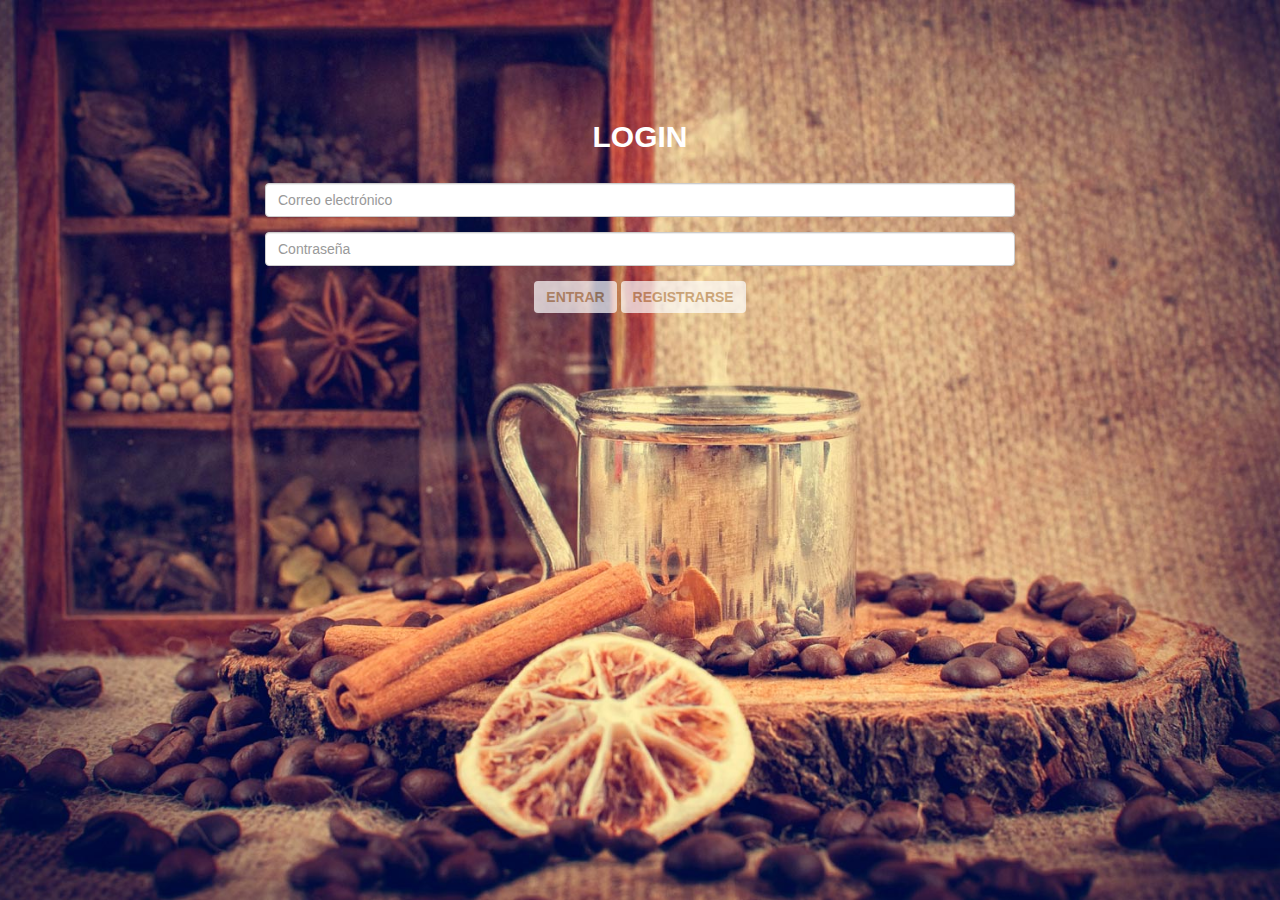
<file: Hi Here/login.html>
<!DOCTYPE html>
<html="es">
<head>
  <meta charset="UTF-8"/>
  <title>Hi Here</title>
  <meta name="viewport" content="width=device-width, user-scalable=no, initial-scale=1.0, maximum-scale=1.0, minimum-scale=1.0">
<!--CSS de Bootstrap-->
  <link rel="stylesheet" type="text/css" href="css/bootstrap.min.css">
<!--Hoja de estilo CSS-->
  <link rel="stylesheet" type="text/css" href="css/estilo.css">
<!--Librería de Jquery-->
  <script src="js/jquery.js"></script>
<!--Javascript-->
  <script type="text/javascript" src="js/script-login.js"></script>
<!--JavaScript de Bootstrap-->  
  <script type="text/javascript" src="js/bootstrap.min.js"></script>
</head>

<body>
    <section class="seccionlogin">
      <div class="container">
        <div class="row">
          <div class="col-lg-8 col-lg-offset-2 text-center">
            <div class="login-form">
              <h3>LOGIN</h3>
              <br>
              <div class="form-group">
                <input type="text" class="form-control" placeholder="Correo electrónico" id="correo">
              </div>
              <div class="form-group log-status">
                <input type="password" class="form-control" placeholder="Contraseña" id="contrasena">
              </div>
              <button type="button" class="btn btn-secundary" id="entrar" onclick="entrar()">Entrar</button>
              <a href="registro.html"><button type="button" class="btn btn-secundary" id="registro"> Registrarse</button></a>
            </div>
          </div>
        </div>
      </div>
    </section>
</body>
</html>
</file>
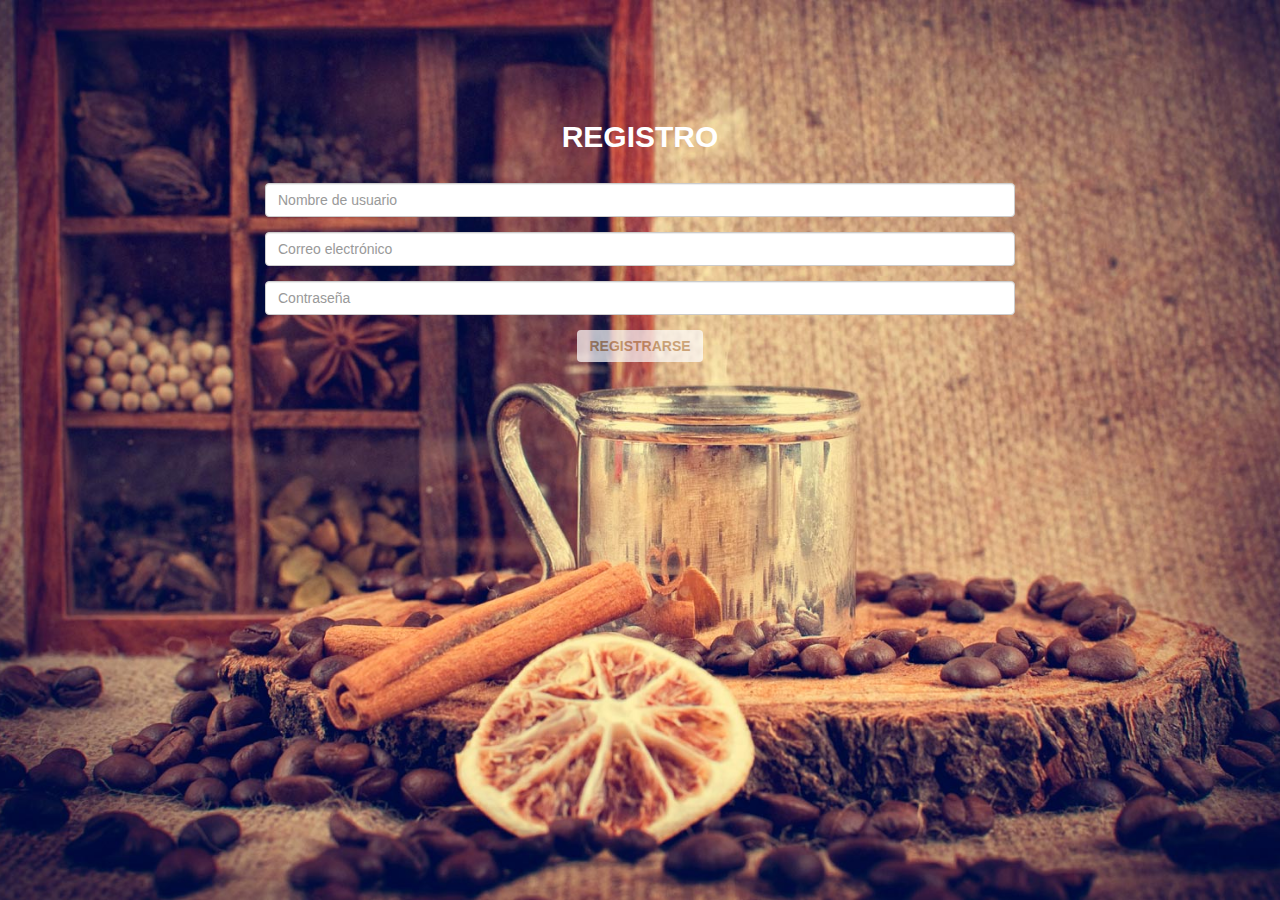
<file: Hi Here/registro.html>
<!DOCTYPE html>
<html="es">
<head>
	<meta charset="UTF-8"/>
	<title>Hi Here</title>
	<meta name="viewport" content="width=device-width, user-scalable=no, initial-scale=1.0, maximum-scale=1.0, minimum-scale=1.0">
<!--CSS de Bootstrap-->
	<link rel="stylesheet" type="text/css" href="css/bootstrap.min.css">
<!--Hoja de estilo CSS-->
	<link rel="stylesheet" type="text/css" href="css/estilo.css">
<!--Librería de Jquery-->
  <script src="js/jquery.js"></script>
<!--Javascript-->
  <script type="text/javascript" src="js/script-registro.js"></script>
<!--JavaScript de Bootstrap-->  
  <script type="text/javascript" src="js/bootstrap.min.js"></script>

</head>

<body>
<section class="seccionlogin">
        <div class="container">
            <div class="row">
                <div class="col-lg-8 col-lg-offset-2 text-center">
					<div class="login-form">
						<h3>REGISTRO</h3>
						<br>
						<form>
     						<div class="form-group">
       							<input type="text" class="form-control" placeholder="Nombre de usuario" id="nombre" required="Por favor, rellene su nombre de usuario">
     						</div>
							<div class="form-group">
       							<input type="email" class="form-control" placeholder="Correo electrónico " id="correo" required="Por favor, rellene su correo electrónico">
     						</div>
     						<div class="form-group log-status">
       							<input type="password" class="form-control" placeholder="Contraseña" id="contrasena" required="Por favor, introduzca su contraseña">
     						</div>
     						<button type="button" class="btn btn-secundary" id="registro" onclick="guardar()">Registrarse</button>
     					</form>
     				</div>
     			</div>
     		</div>
   		</div>
</section>
</body>
</html>
</file>
<file: Hi Here/css/estilo.css>
﻿html, body { /*Todo el HTML*/
  height: 100%; /*Altura*/
  width: 100%; /*Ancho*/
}
body { /*Cuerpo*/
  font-family: Arial, sans-serif;/*Tipografías del cuerpo*/
  -webkit-tap-highlight-color: #6a3618; /*Sirve para destacar un enlace cuando se pulsa con el dedo en dispositivos móviles*/
}
a { /*Enlaces */
  transition: all 0.35s;  /*Transición cada 0.35s */
  color: #c1996d;  /*Color*/
}
a:hover { /*Enlaces al poner el cursor sobre el enlace o cuando está seleccionado*/
  color: #6a3618; /*Color*/
  text-decoration: none; /*Para quitar el subrayado*/
}
h1, h2, h3, h4, h5, h6 { /*Etiquetas H */
  font-family: Arial, sans-serif; /*Tipografía */
}
p { /*Párrafo*/
  font-size: 16px; /*Tamaño de fuente*/
  line-height: 1.5; /*Interlineado*/
  margin-bottom: 20px; /* Margen inferior */
}
.seccionmarron { /*Sección de Cómo Funciona*/
  background-color: #c1996d; /*Color del fondo */ 
  color: white; /*Color*/
}

.seccionmarron form { /*Sección del formulario*/
 margin: 0 auto; /*Centrarlo*/
 width: 70%; /*Ancho*/
}

.textosemitransparente { /*Texto semitransparente de la sección de Cómo Funciona*/
  color: rgba(255, 255, 255, 0.8);
}
.seccionlogin { /*Sección de Login y Registro*/
  background-image: url('../image/fondologin.jpg'); /*Imagen del fondo*/
  width: 100%; /*Ancho*/
  height: 100%; /*Altura automática para que se ajuste*/
  background-size: cover;/*Tamaño del fondo*/
  background-position: center; /*Posición del fondo centrada*/
}
h3 { /*Titular de Login y Registro*/
  font-weight: 700; /*Grosor de las fuentes*/
  text-transform: uppercase; /*Todo el texto con mayúsculas*/
  font-size: 30px; /*Tamaño de letra*/
  color: white; /*Color*/
}
section { /*cada una de las secciones de la página*/
  padding: 100px 0; /*Relleno, primer valor al superior e inferior y segundo al izquierdo y derehco*/
}
aside { /*Sección del filtro de "Nuestra app"*/
  background-color: #c1996d; /*Color del fondo*/
  color: #fff; /*Color*/
  padding-top: 66px; /*Relleno superior*/
  padding-bottom: 66px; /*Relleno inferior*/
}

/*----------MAPA----------*/

article, #mapa { /*Dimensiones del mapa*/
  height: 29.6em; /*Altura*/
  width: 100%; /*Anchura*/
  }

/*----------MENÚ----------*/

.navbar-default { /*Menú en dispositivos móviles*/
  background-color: rgba(255, 255, 255, 1.0); /*Color de fondo en versión móvil. EL último valor es la transparencia*/
  border-color: transparent; /*Color del borde. Si se quita se queda en pantalla grande*/
  font-family: Arial, sans-serif; /*Tipografía*/
  transition: all 0.35s;  /*Transición cada 0.35s */
  font-weight: 700; /*Grueso de la letra*/
  font-size: 14px; /*Tamaño de la letra*/
  text-transform: uppercase; /*Todo el texto con mayúsculas*/
  text-align: center; /*Centrar el texto*/
}
.navbar-default .navbar-header .navbar-brand { /*Menú, menú en versión móvil y logo*/
  color: #c1996d; /*Color*/
  font-family: 'Century Gothic', sans-serif; /*Tipografía*/ 
}
.navbar-default .navbar-header .navbar-brand:hover { /*Menú, menú en versión móvil y logo cuando al pasar el cursor por encima y cuando está seleccionado*/
  color: #6a3618; /*Color*/
}
.navbar-default .navbar-toggle { /*Menú y las 3 rayas del menú en versión móvil*/ 
  color: #c1996d; /*Color amarillo claro*/
  background-color: white; /*Color del fondo blanco*/
}
/*En versión móvil es el color de la letra cuando se despliega el menú*/
.navbar-default .nav li a { /*Palabras del menú cuando no están seleccionados*/
  color: #c1996d; /*Color*/
}
.navbar-default .nav li a:hover { /*Palabras del menú al pasar el ratón por encima*/
  color: #6a3618; /*Color*/
}
.navbar-right { /*Parte derecha del Menú*/
  margin-right: 0.5%; /*Margen derecho*/
}

@media (min-width: 768px) { /*Media queries con anchura de más de 768 px, para pantallas grandes*/
  .navbar-default { /*Menú*/
    background-color: white; /*Color del fondo*/
  }
  .navbar-default .navbar-header .navbar-brand { /*Menú, menú en versión móvil y logo*/
    color: #c1996d; /*Color y transparencia*/
    font-size: 30px; /*Tamaño de letra*/
    font-family: 'Century Gothic', sans-serif; /*Tipografía*/
  }
  .navbar-default .navbar-header .navbar-brand:hover { /*Palabras del menú cuando están seleccionados*/
    color: #6a3618; /*Color amarillo oscuro al pasar el ratón por encima del logo*/
  }
}

/*----------HEADER, parte de "TU APP..."-----------*/

header { /*Header, parte del texto principal y botón de empezar*/
  position: relative; /*Ponemos relative para que se superponga a la imagen de fondo*/
  width: 100%; /*Ancho*/
  min-height: auto; /*Altura automática para que se ajuste*/
  background-size: cover;/*Tamaño del fondo*/
  background-position: center; /*Posición del fondo centrada*/
  background-image: url('../image/fondo.jpg'); /*Imagen del fondo*/
  text-align: center; /*Texto centrado*/
  color: white; /*Color blanco*/
  background-attachment: fixed; /*Para hacer el efecto parallax le decimos que la imagen esté fija.*/
  background-repeat: no-repeat; /*Le decimos que no se repita la imagen de fondo para hacer el parallax*/
}
header .header-contenido { /*Header, parte del texto principal y botón de empezar*/
  position: relative; /*Ponemos relative para que se superponga a la imagen de fondo*/
  text-align: center; /*Texto centrado*/
  padding: 100px 15px 100px; /*Releno superior, izquierdo y derecho, e inferior*/
  width: 100%; /*Ancho*/
}
/*Lo ponemos dentro de otra caja ya que si no la posición se desvía*/
header .header-contenido .header-contenido-interior h1 { /*Header, titular principal*/
  font-weight: 700; /*Grosor de las fuentes*/
  text-transform: uppercase; /*Todo el texto con mayúsculas*/
  margin-top: 0; /*Margen superior*/
  margin-bottom: 0; /*Margen inferior*/
  font-size: 30px; /*Tamaño de letra*/
}
header .header-contenido .header-contenido-interior p { /*Header, párrafo*/
  font-weight: 300; /*Grosor de la letra*/
  color: rgba(255, 255, 255, 0.8); /*Color de la letra y transparencia*/
  font-size: 16px; /*Tamaño de letra*/
  margin-bottom: 50px; /*Margen inferior*/
}

@media (min-width: 768px) { /*Media queries con anchura de más de 768 px, para pantallas grandes*/
  header {
    min-height: 100%; /*Altura mínima*/
  }
  header .header-contenido { /*Es el header*/
    position: absolute; /*Le ponemos absoluto para que se superponga */
    top: 50%; /*Desplazamos entre el borde el elemento y la parte superior del contenedor*/
    transform: translateY(-50%); /*Desplazamos el header a lo largo del eje vertical*/
    padding: 0 50px;
  }
  header .header-contenido .header-contenido-interior { /*Es el header*/
    max-width: 1000px; /*Ancho máximo*/
    margin-left: auto; /*Utilizamos margin y left y right para centrar el header*/
    margin-right: auto; /*Utilizamos margin y left y right para centrar el header*/
  }
  header .header-contenido .header-contenido-interior h1 { /*El H1 del header*/
    font-size: 50px; /*Tamaño de fuente*/
  }
  header .header-contenido .header-contenido-interior p { /*El párrafo del header*/
    font-size: 18px; /*Tamaño de fuente*/
    max-width: 80%; /*Ancho máximo*/
    margin-left: auto; /*Utilizamos margin y left y right para centrar el header*/
    margin-right: auto; /*Utilizamos margin y left y right para centrar el header*/
  }
}

/*----------Sección de CÓMO FUNCIONA----------*/

.seccion-encabezado { /*Cómo funciona y ¿Hablamos?. Los títulos de las secciones*/
  margin-top: 0; /*Margen superior*/
}
.icono { /*Cada una de las cajas de los iconos y texto de "Cómo funciona"*/
  max-width: 400px; /*Ancho máximo*/
  margin: 50px auto 0; /*Margen superior, derecho e inferior*/
}
@media (min-width: 992px) { /*Dispositivos medianos como portátiles*/
  .icono { /*Cada una de las cajas de los iconos y texto de "Cómo funciona"*/
    margin: 20px auto 0; /*Margen superior, derecho e inferior*/
  }
}
.icono p { /*Cada uno de los párrafos textos de "Cómo funciona"*/
  margin-bottom: 0; /*Margen inferior*/
}



/*----------BOTONES-----------*/
.btn { /*Botones*/
  font-family: Arial, sans-serif; /*Tipografía*/
  border: none; /*Sin borde*/
  opacity: 70%; /*Opacidad*/
  font-weight: 700; /*Grosor de la letra*/
  text-transform: uppercase; /*Todo mayúsculas*/
}

/*----------BOTÓN DE INICIAR SESIÓN-----------*/
.navbar-btn {
  background-color: white;
  font-size: 14px; /*Tamaño de letra*/ 
}

/*----------BOTÓN EMPEZAR----------*/

.btn-primary { /*Botón de EMPEZAR*/
  color: white; /*Color*/
  background-color: #c1996d; /*Color de fondo*/
  transition: all 0.35s; /*Transición cada 0.35s */
}
.btn-primary:hover, .btn-primary:focus { /*Botón de EMPEZAR al pasar el ratón por encima y mantener seleccionado*/
  color: white; /*Color*/
  background-color: #6a3618; /*Color del fondo*/
}
.btn-xl { /*Botón EMPEZAR*/
  padding: 15px 30px; /*Relleno de arriba y abajo, y izquierda y derecha*/
}
::selection { /*Cuando se selecciona un texto con el ratón*/
  color: white; /*El texto seleccionado se pone blanco*/
  background: #ffb411; /*El fondo del texto seleccionado se pone negro*/
}

/*----------BOTÓN ENVIAR DEL FORMULARIO----------*/
.btn-secundary { /*Botón del formulario*/
  color: #c1996d; /*Color*/
  background-color: white; /*Color de fondo*/
  transition: all 0.35s; /*Transición cada 0.35s */
}
.btn-secundary:hover, .btn-secundary:focus { /*Botón del formulario al pasar el ratón por encima o mantener seleccionado*/
  color: #c1996d; /*Color*/
  background-color: #E4E4E4; /*Color del fondo*/
}

/*----------BOTONES DEL FILTRO----------*/

#distrito, #ciudad, #precio {/*Botones select del filtro*/
  width:100%; /*Ancho ajustado*/
  color:white; /*Color*/
  background-color: #c1996d; /*Color de fondo*/
}

/*----------FOOTER----------*/

footer { /*Footer*/
  background-color: white; /*Color del fondo*/
  padding-top: 10px; /*Relleno superior*/
  padding-bottom: 10px; /*Relleno inferior*/
  text-align: center; /*Texto centrado*/
  line-height: 40px; /*Distancia entre líneas*/
  font-family: Arial, sans-serif; /*Tipografía*/
  margin-bottom: 0; /*Margen inferior*/
}

ul.iconos-sociales li a { /*Botones de Social Media*/
  display: block; /*Espacio del cuadrado*/
  background-color: #c1996d; /*Color del fondo*/
  height: 40px; /*Alto*/
  width: 40px; /*Ancho*/
  border-radius: 10%; /*Curvatura de los bordes*/
  font-size: 20px; /*Tamaño de letra*/
  line-height: 40px; /*Distancia del icono al cuadrado*/
  color: white; /*Color*/
  transition: all 0.3s; /*Transición cada 0.3s */
}
ul.iconos-sociales li a:hover { /*Botones de Social Media al pasar el ratón por encima*/
  background-color: #6a3618; /*Color del fondo*/
}

/*----------BARRA LATERAL DE REDES SOCIALES----------*/

.social { /*Caja con todos los iconos de las redes sociales*/
  position: fixed; /*Posición fija para que se mantenga siempre independientemente del scroll*/
  right: 0; /*Los ponemos a la derecha*/
  top: 250px;
  z-index: 100; /*Para superponer y que aparezca siempre la barra lateral*/
}
.social ul { /*Lista de los iconos de las redes sociales*/
  list-style: none; /*Quitar los puntos de enumeración de la lista*/
}
.social ul li a {
  display: block; /*Espacio del cuadrado*/
  color: white; /*Color*/
  padding: 10px 15px; /*Relleno superior e inferior, y izquierdo y derecho*/
  transition: all 0.3s; /*Transición cada 0.3s */
  background-color: #c1996d; /*Color del fondo*/
}
#facebook:hover { /*Cuando pasemos el ratón por encima del icono de Facebook*/
  background-color: #3b5998; /*Color del fondo*/
}
#twitter:hover { /*Cuando pasemos el ratón por encima del icono de Twitter*/
  background-color: #00abf0; /*Color del fondo*/
}
#googleplus:hover { /*Cuando pasemos el ratón por encima del icono de Google Plus*/
  background-color: #d95232; /*Color del fondo*/
}
#youtube:hover { /*Cuando pasemos el ratón por encima del icono de YouTube*/
  background-color: #ae181f; /*Color del fondo*/
}
#email:hover { /*Cuando pasemos el ratón por encima del icono de correo*/
  background-color: #666666; /*Color del fondo*/
}
</file>
